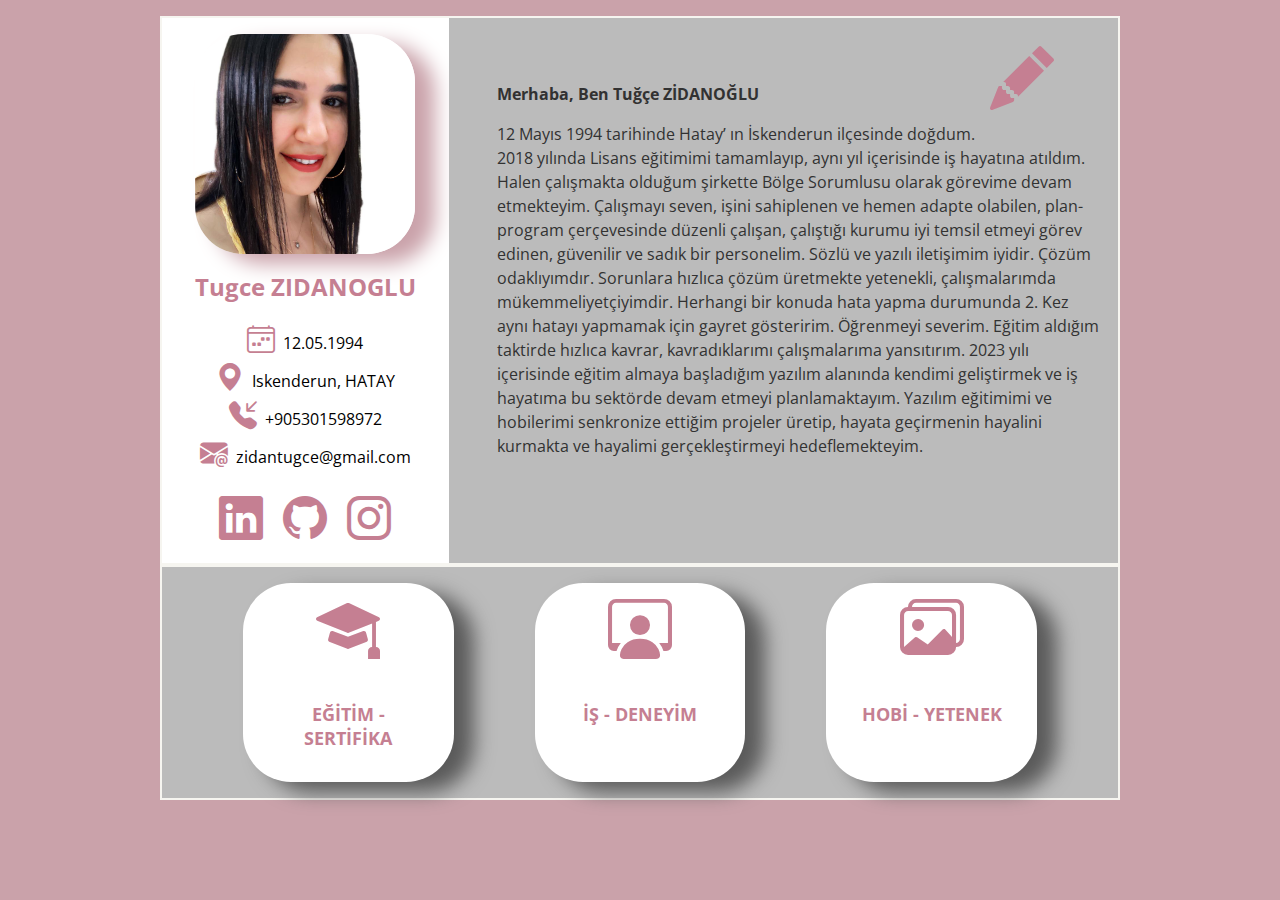
<file: index.html>
<!DOCTYPE html>
<html lang="en">
<head>
    <meta charset="UTF-8">
    <meta name="viewport" content="width=device-width, initial-scale=1.0">

    <meta name="keywords" content="HTML, CSS, Portfolio, PORTFOLIO">
    <meta name="description" content="Tugce ZIDANOGLU, Portfolio Örnekleri, Türkçe Portfolio">

    <title>Tugce ZIDANOGLU - PORTFOLIO</title>
    <link rel="stylesheet" href="style.css">

    <link rel="preconnect" href="https://fonts.googleapis.com">
<link rel="preconnect" href="https://fonts.gstatic.com" crossorigin>
<link href="https://fonts.googleapis.com/css2?family=Open+Sans&display=swap" rel="stylesheet">

<link rel="stylesheet" href="https://cdn.jsdelivr.net/npm/bootstrap-icons@1.10.5/font/bootstrap-icons.css">

</head>
<body>

    <header>
        <div class="container">
            <div class="headerparent">

                <div class="left">
                    <div class="profil">
                        <div class="img"></div>
                        <h2>Tugce ZIDANOGLU</h2>
                        <div class="about">
                            <ul>
                                <li><a target="_blank" href="https://calendar.google.com/calendar/u/0/r?pli=1"><i class="bi bi-calendar4-week"></i></a>12.05.1994</li>
                                <li><a target="_blank" href="https://www.google.com/maps/place/%C4%B0skenderun,+Hatay/@36.5862515,36.0762549,12z/data=!3m1!4b1!4m6!3m5!1s0x152f592d49f10bcd:0x71627fb2e950ada4!8m2!3d36.584673!4d36.1756161!16zL20vMDFtdDM1?authuser=0&entry=ttu">
                                    <i class="bi bi-geo-alt-fill"></i></a>Iskenderun, HATAY</li>
                                <li><a target="_blank" href="tel:+905301598972"><i class="bi bi-telephone-inbound-fill"></i></a>+905301598972</li>
                                <li><a target="_blank" href="https://mail.google.com/mail/u/0/#inbox"><i class="bi bi-envelope-at-fill"></i></a>zidantugce@gmail.com</li>
                            </ul>
                        </div>
                        <div class="social">
                            <ul>
                                <li><a target="_blank" href="https://www.linkedin.com/in/tu%C4%9F%C3%A7e-zidano%C4%9Flu-067b67199/"><i class="bi bi-linkedin"></i></a></li>
                                <li><a target="_blank" href="https://github.com/zidantugce"><i class="bi bi-github"></i></a></li>
                                <li><a target="_blank" href="https://instagram.com/t.zidanoglu?igshid=MmIzYWVlNDQ5Yg=="><i class="bi bi-instagram"></i></a></li>
                            </ul>
                        </div>
                    </div>
                    
                </div>

                <div class="right">
                    <div class="pencilimg"><i class="bi bi-pencil-fill"></i></div>
                    <div class="text">
                        <h4>Merhaba, Ben Tuğçe ZİDANOĞLU</h4>
                        <p>12 Mayıs 1994 tarihinde Hatay’ ın İskenderun ilçesinde doğdum. <br>
                            2018 yılında Lisans eğitimimi tamamlayıp, aynı yıl içerisinde iş hayatına atıldım. Halen çalışmakta olduğum şirkette Bölge Sorumlusu olarak görevime devam etmekteyim.
                            Çalışmayı seven, işini sahiplenen ve hemen adapte olabilen, plan-program çerçevesinde düzenli çalışan, çalıştığı kurumu iyi temsil etmeyi görev edinen, güvenilir ve sadık bir personelim.
                            Sözlü ve yazılı iletişimim iyidir. Çözüm odaklıyımdır. Sorunlara hızlıca çözüm üretmekte yetenekli, çalışmalarımda mükemmeliyetçiyimdir. Herhangi bir konuda hata yapma durumunda 2. Kez aynı hatayı yapmamak için gayret gösteririm.
                            Öğrenmeyi severim. Eğitim aldığım taktirde hızlıca kavrar, kavradıklarımı çalışmalarıma yansıtırım.
                            2023 yılı içerisinde eğitim almaya başladığım yazılım alanında kendimi geliştirmek ve iş hayatıma bu sektörde devam etmeyi planlamaktayım.
                            Yazılım eğitimimi ve hobilerimi senkronize ettiğim projeler üretip, hayata geçirmenin hayalini kurmakta ve hayalimi gerçekleştirmeyi hedeflemekteyim.
                            </p>
                    </div>
                </div>

            </div>
        </div>
    </header>

    <section class="pages">
        <div class="container">
            <div class="boxs">

                <a class="school" href="egitim.html">
                    <div class="box blue">
                        <i class="bi bi-mortarboard-fill"></i>
                        <h1>EĞİTİM - SERTİFİKA</h1>
                    </div>
                </a>

                <a class="work" href="is.html">
                    <div class="box orange">
                        <i class="bi bi-person-workspace"></i>
                        <h1>İŞ - DENEYİM</h1>
                    </div>
                </a>

                <a class="hobby" href="hobi.html">
                    <div class="box green">
                        <i class="bi bi-images"></i>
                        <h1>HOBİ - YETENEK</h1>
                    </div>
                </a>

            </div>
        </div>
    </section>


    
</body>
</html>
</file>
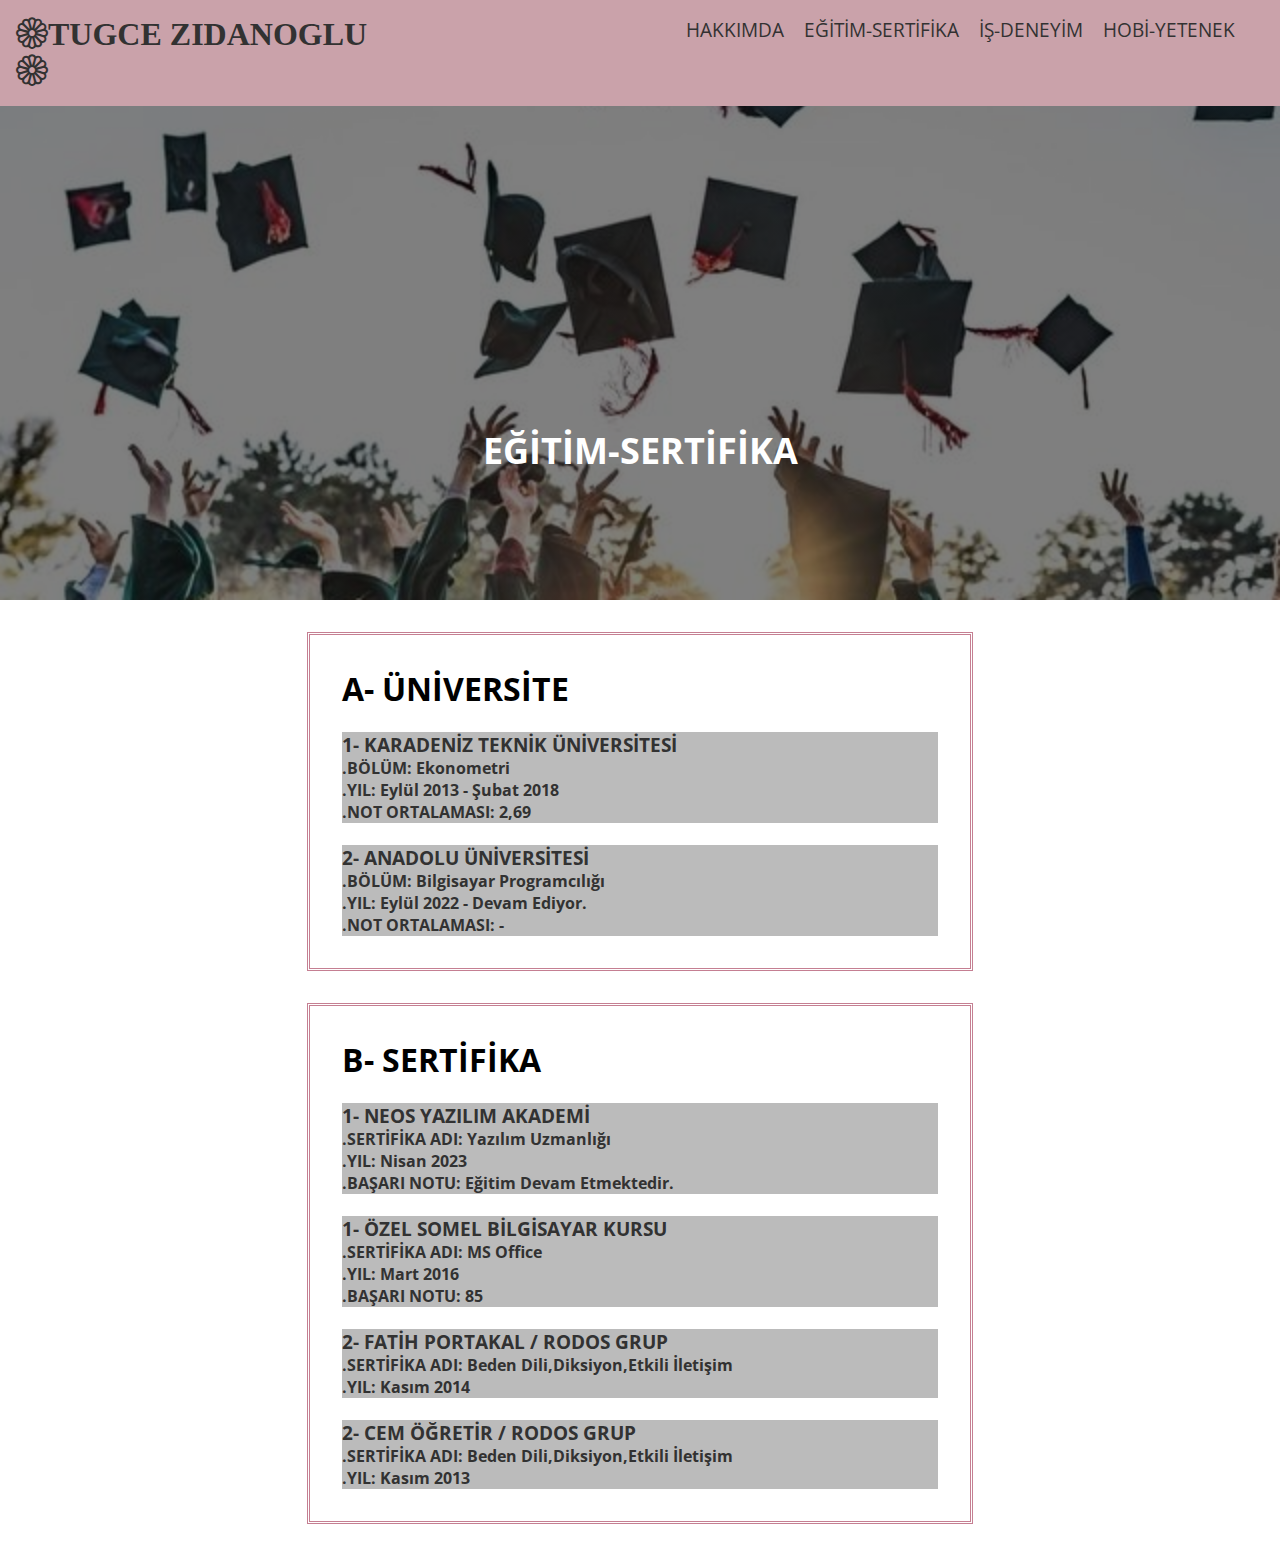
<file: egitim.html>
<!DOCTYPE html>
<html lang="en">
<head>
    <meta charset="UTF-8">
    <meta name="viewport" content="width=device-width, initial-scale=1.0">
    <title>EĞİTİM - SERTİFİKA</title>
    <link rel="stylesheet" href="egitim.css">

<link rel="preconnect" href="https://fonts.googleapis.com">
<link rel="preconnect" href="https://fonts.gstatic.com" crossorigin>
<link href="https://fonts.googleapis.com/css2?family=Open+Sans&display=swap" rel="stylesheet">

<link rel="stylesheet" href="https://cdn.jsdelivr.net/npm/bootstrap-icons@1.10.5/font/bootstrap-icons.css">

</head>
<body>

        <nav>
                <div class="navparent">
                    
                    <div class="left">
                        <h1><i class="bi bi-flower1"></i>TUGCE ZIDANOGLU<i class="bi bi-flower1"></i></h1>
                    </div>
                    <div class="right">
                        <ul>
                            <li><a href="index.html">HAKKIMDA</a></li>
                            <li><a href="egitim.html">EĞİTİM-SERTİFİKA</a></li>
                            <li><a href="is.html">İŞ-DENEYİM</a></li>
                            <li><a href="hobi.html">HOBİ-YETENEK</a></li>
                        </ul>
                    </div>

                </div>
        </nav>

        <header>
            <div class="container">
                <div class="summary">
                    <h1>EĞİTİM-SERTİFİKA</h1>
                </div>
            </div>
        </header>

        <section class="school">
            <div class="container">
                <div class="sectionparent">

                    <div class="univ belge">
                        <h1>A- ÜNİVERSİTE</h1> <br>
                        <h3>1- KARADENİZ TEKNİK ÜNİVERSİTESİ</h3>
                        <h4>.BÖLÜM: Ekonometri <br>
                            .YIL: Eylül 2013 - Şubat 2018 <br>
                            .NOT ORTALAMASI: 2,69</h4><br>
                        <h3>2- ANADOLU ÜNİVERSİTESİ</h3>
                        <h4>.BÖLÜM: Bilgisayar Programcılığı <br>
                            .YIL: Eylül 2022 - Devam Ediyor. <br>
                            .NOT ORTALAMASI: -</h4>
                    </div>

                    <div class="sertifica belge">
                        <h1>B- SERTİFİKA</h1> <br>
                        <h3>1- NEOS YAZILIM AKADEMİ</h3>
                        <h4>.SERTİFİKA ADI: Yazılım Uzmanlığı <br>
                            .YIL: Nisan 2023 <br>
                            .BAŞARI NOTU: Eğitim Devam Etmektedir.</h4><br>
                        <h3>1- ÖZEL SOMEL BİLGİSAYAR KURSU</h3>
                        <h4>.SERTİFİKA ADI: MS Office <br>
                            .YIL: Mart 2016 <br>
                            .BAŞARI NOTU: 85</h4><br>
                        <h3>2- FATİH PORTAKAL / RODOS GRUP</h3>
                        <h4>.SERTİFİKA ADI: Beden Dili,Diksiyon,Etkili İletişim <br>
                            .YIL: Kasım 2014 <br></h4><br>
                            <h3>2- CEM ÖĞRETİR / RODOS GRUP</h3>
                            <h4>.SERTİFİKA ADI: Beden Dili,Diksiyon,Etkili İletişim <br>
                                .YIL: Kasım 2013 <br></h4>
                    </div>

                </div>
            </div>
        </section>

    
</body>
</html>
</file>
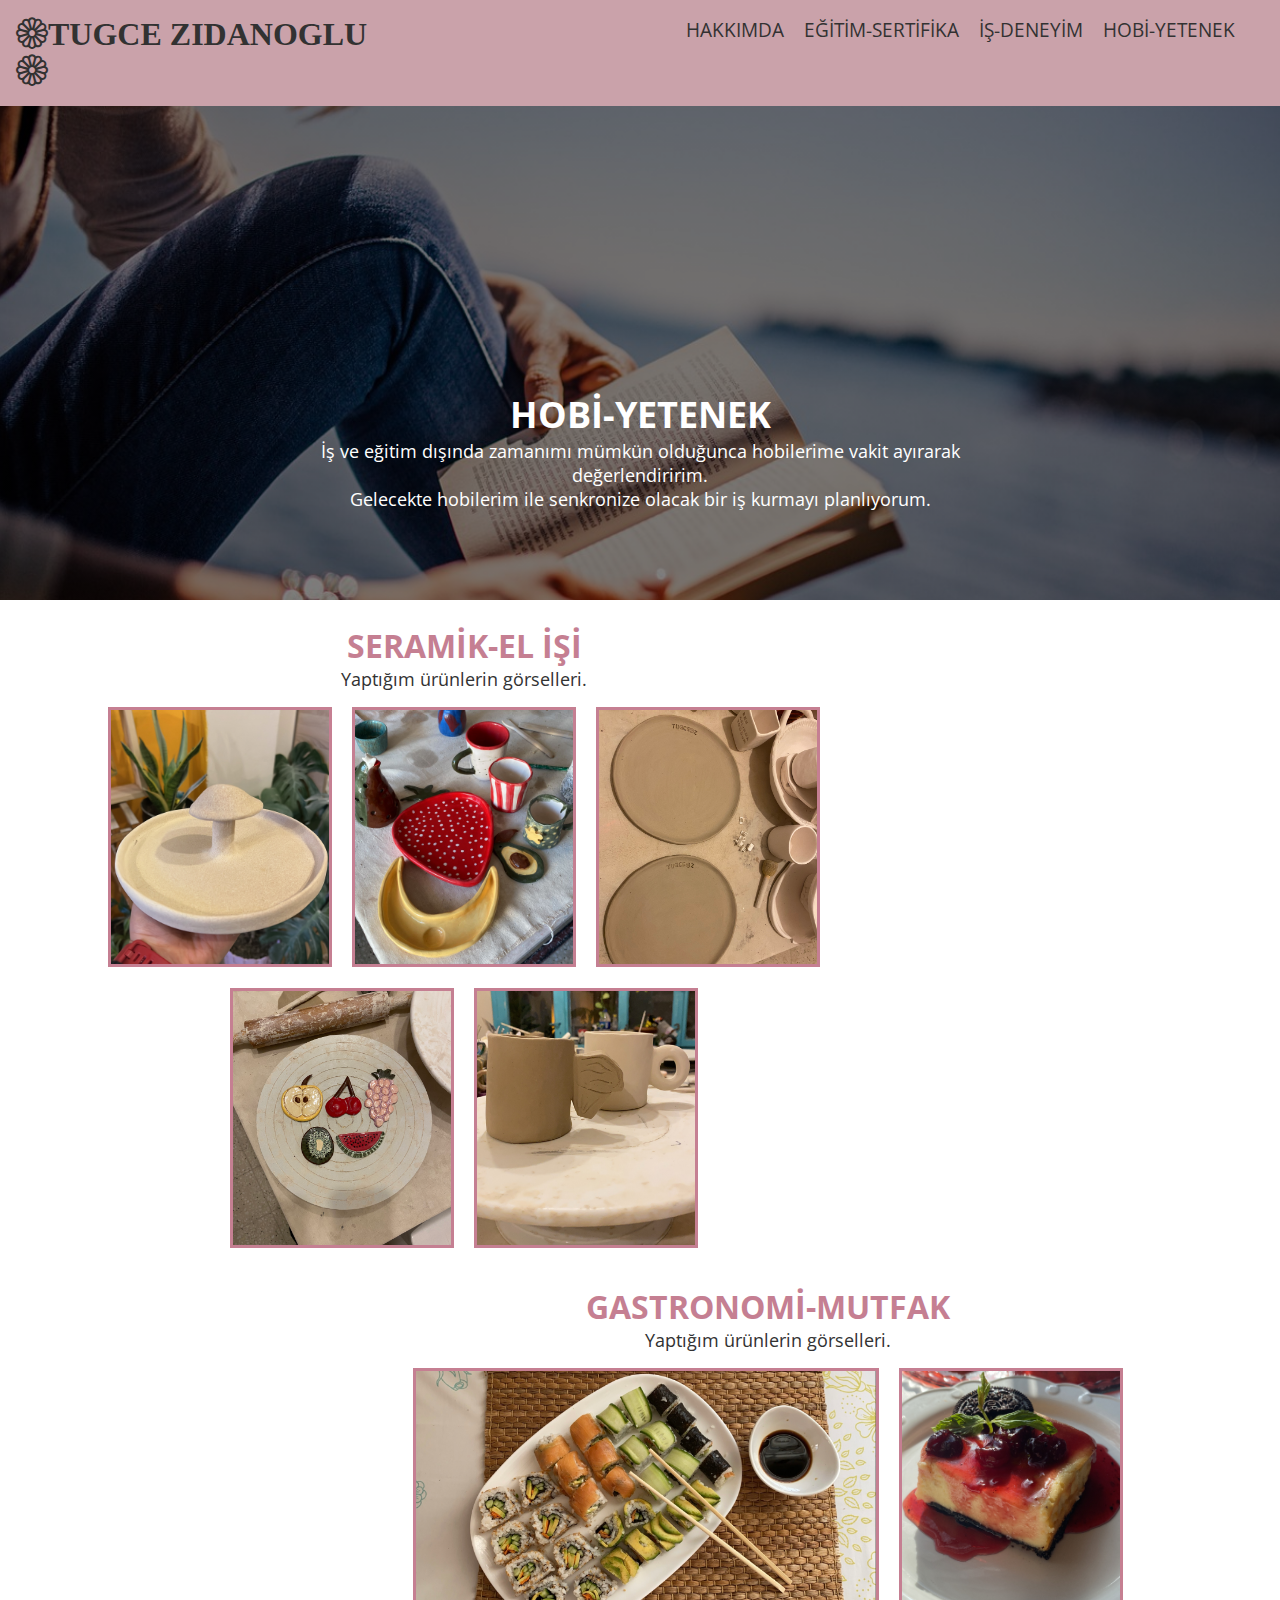
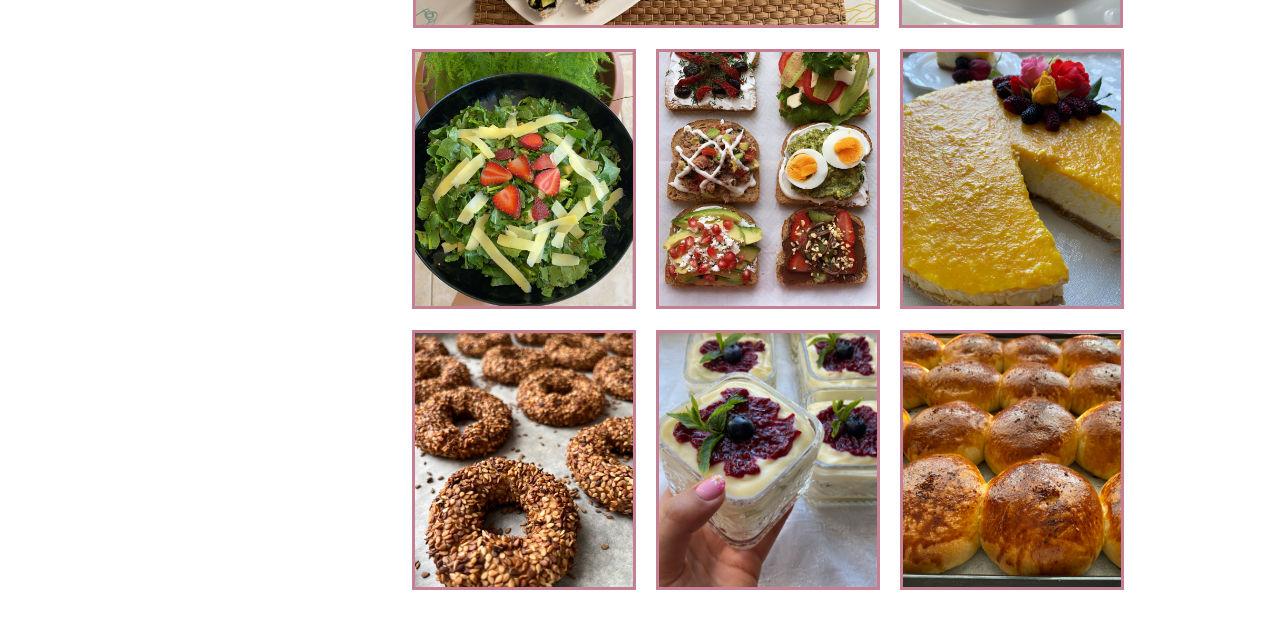
<file: hobi.html>
<!DOCTYPE html>
<html lang="en">
<head>
    <meta charset="UTF-8">
    <meta name="viewport" content="width=device-width, initial-scale=1.0">
    <title>HOBİ - YETENEK</title>
    <link rel="stylesheet" href="hobi.css">

<link rel="preconnect" href="https://fonts.googleapis.com">
<link rel="preconnect" href="https://fonts.gstatic.com" crossorigin>
<link href="https://fonts.googleapis.com/css2?family=Open+Sans&display=swap" rel="stylesheet">

<link rel="stylesheet" href="https://cdn.jsdelivr.net/npm/bootstrap-icons@1.10.5/font/bootstrap-icons.css">

</head>
<body>

    <nav>
        <div class="navparent">
            
            <div class="left">
                <h1><i class="bi bi-flower1"></i>TUGCE ZIDANOGLU<i class="bi bi-flower1"></i></h1>
            </div>
            <div class="right">
                <ul>
                    <li><a href="index.html">HAKKIMDA</a></li>
                    <li><a href="egitim.html">EĞİTİM-SERTİFİKA</a></li>
                    <li><a href="is.html">İŞ-DENEYİM</a></li>
                    <li><a href="hobi.html">HOBİ-YETENEK</a></li>
                </ul>
            </div>

        </div>
</nav>
    </nav>

    <header>
        <div class="container">
            <div class="summary">
                <h1>HOBİ-YETENEK</h1>
                <p>İş ve eğitim dışında zamanımı mümkün olduğunca hobilerime
                    vakit ayırarak değerlendiririm.<br>Gelecekte hobilerim
                    ile senkronize olacak bir iş kurmayı planlıyorum.
                </p>
            </div>
        </div>
    </header>

    <section class="hobby">
        <div class="container">
            
                <div class="seramic jpeg">
                <div class="text">
                    <h1>SERAMİK-EL İŞİ</h1>
                    <p>Yaptığım ürünlerin görselleri.</p>
                </div>
                <div class="box3 img"></div>
                <div class="box1 img"></div>
                <div class="box4 img"></div>
                <div class="box5 img"></div>
                <div class="box2 img"></div>
                </div>

                <div class="cook jpeg">
                    <div class="text">
                        <h1>GASTRONOMİ-MUTFAK</h1>
                        <p>Yaptığım ürünlerin görselleri.</p>
                    </div>
                    <div class="box6 img"></div>
                    <div class="box13 img"></div>
                    <div class="box7 img"></div>
                    <div class="box8 img"></div>
                    <div class="box11 img"></div>
                    <div class="box9 img"></div>
                    <div class="box12 img"></div>
                    <div class="box10 img"></div>
                    </div>


            </div>
        </div>
    </section>
    
</body>
</html>
</file>
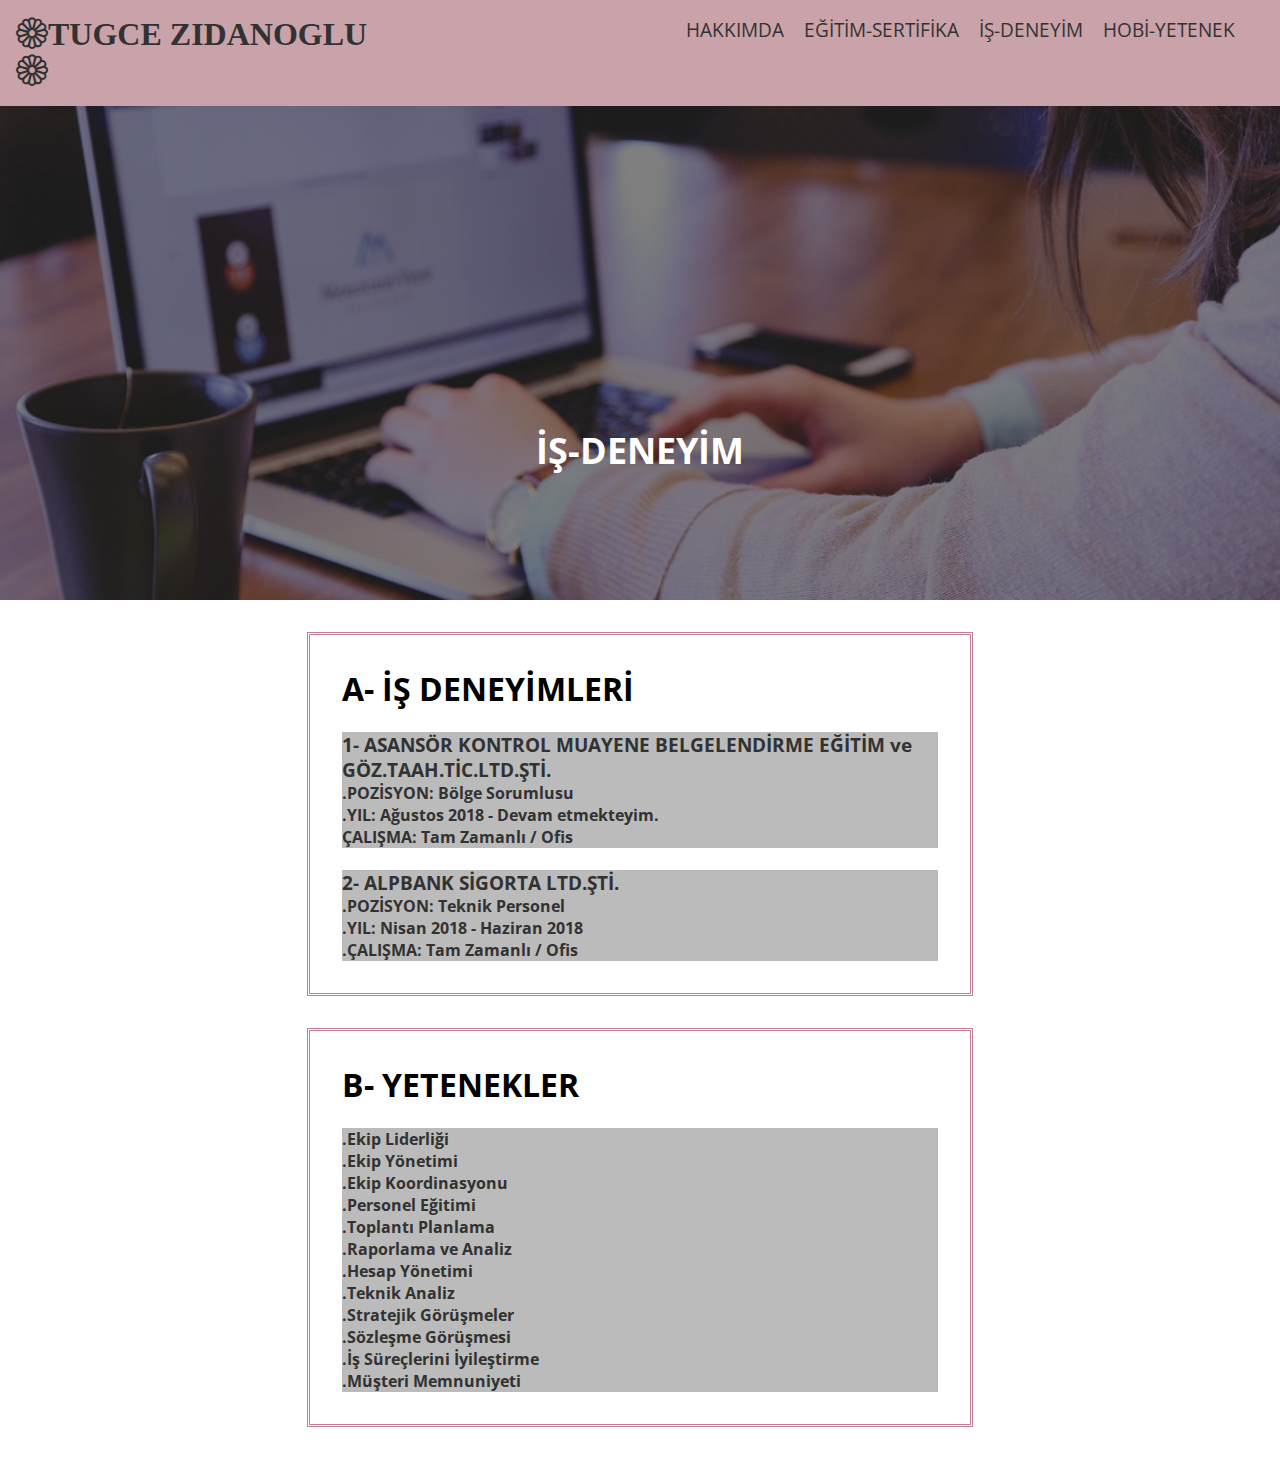
<file: is.html>
<!DOCTYPE html>
<html lang="en">
<head>
    <meta charset="UTF-8">
    <meta name="viewport" content="width=device-width, initial-scale=1.0">
    <title>İŞ - DENEYİM</title>
    <link rel="stylesheet" href="is.css">

<link rel="preconnect" href="https://fonts.googleapis.com">
<link rel="preconnect" href="https://fonts.gstatic.com" crossorigin>
<link href="https://fonts.googleapis.com/css2?family=Open+Sans&display=swap" rel="stylesheet">

<link rel="stylesheet" href="https://cdn.jsdelivr.net/npm/bootstrap-icons@1.10.5/font/bootstrap-icons.css">

</head>
<body>

    <nav>
        <div class="navparent">
            
            <div class="left">
                <h1><i class="bi bi-flower1"></i>TUGCE ZIDANOGLU<i class="bi bi-flower1"></i></h1>
            </div>
            <div class="right">
                <ul>
                    <li><a href="index.html">HAKKIMDA</a></li>
                    <li><a href="egitim.html">EĞİTİM-SERTİFİKA</a></li>
                    <li><a href="is.html">İŞ-DENEYİM</a></li>
                    <li><a href="hobi.html">HOBİ-YETENEK</a></li>
                </ul>
            </div>

        </div>
</nav>

<header>
    <div class="container">
        <div class="summary">
            <h1>İŞ-DENEYİM</h1>
        </div>
    </div>
</header>

    <section class="work">
        <div class="container">
            <div class="workparent">

                <div class="deneyim not">
                    <h1>A- İŞ DENEYİMLERİ</h1> <br>
                    <h3>1- ASANSÖR KONTROL MUAYENE BELGELENDİRME
                        EĞİTİM ve GÖZ.TAAH.TİC.LTD.ŞTİ.</h3>
                    <h4>.POZİSYON: Bölge Sorumlusu<br>
                        .YIL: Ağustos 2018 - Devam etmekteyim. <br>
                        ÇALIŞMA: Tam Zamanlı / Ofis</h4><br>
                    
                    <h3>2- ALPBANK SİGORTA LTD.ŞTİ.</h3>
                    <h4>.POZİSYON: Teknik Personel<br>
                        .YIL: Nisan 2018 - Haziran 2018 <br>
                        .ÇALIŞMA: Tam Zamanlı / Ofis</h4>
                </div>

                <div class="tecrube not">
                    <h1>B- YETENEKLER</h1> <br>
                    <h4>.Ekip Liderliği<br>.Ekip Yönetimi<br>
                    .Ekip Koordinasyonu<br>.Personel Eğitimi<br>
                    .Toplantı Planlama<br>.Raporlama ve Analiz<br>
                    .Hesap Yönetimi<br>.Teknik Analiz<br>
                    .Stratejik Görüşmeler<br>.Sözleşme Görüşmesi<br>
                    .İş Süreçlerini İyileştirme<br>.Müşteri Memnuniyeti
                </h4>
                </div>

            </div>
        </div>
    </section>
    
</body>
</html>
</file>
<file: style.css>
*{
    margin: 0;
    padding: 0;
    box-sizing: border-box;
}

body{
    font-family: 'Open Sans', sans-serif;
    background-color: rgb(202,162,170);
}

.container{
    width: 75%;
    margin: auto;
}

.headerparent{
    display: flex; 
    margin-top: 1rem;
    border: double 2px rgb(246,245,240);
}

.left{
    width: 30%;
    background-color: white;
}

.profil{text-align: center;}

.profil .img{
    width: 220px;
    height: 220px;
    border-radius: 3rem;
    box-shadow: 20px 10px 20px rgb(202,162,170);
    background-image: url(profil1.img.JPG);
    background-size:cover;
    margin: auto;
}

h2, h4, p{
    color:rgb(50, 50, 50);
    padding-top: 1rem;
}

h2{color:rgb(197,127,146);}

.about ul li{list-style: none;}

.about ul li a{
    color:rgb(197,127,146); 
    font-size: 1.75rem;
    padding-right: .5rem;
}

.social ul li{display: inline-block;}

.social ul li a{
    color:rgb(197,127,146); 
    font-size: 2.75rem;
    margin: .5rem ;
}

.profil, .about, .social{margin:1rem 0;}

/*****PROFİL KISMI BİTTİ*****/
.right{
    width: 70%;
    background-color:rgb(187,187,187);
    position: relative;
}

.pencilimg{
    color:rgb(197,127,146); 
    position: absolute;
    right: 4rem;
    top: 1rem;
    font-size: 4rem;
    animation-name: pencil;
    animation-duration: 1.2s;
    animation-iteration-count: infinite;
}

@keyframes pencil{
    from{font-size: 5rem;} to{color:rgb(50, 50, 50);}
}

.text{
    width: 90%;
    line-height: 1.5rem;
    margin: 3rem;
}

/*****HAKKIMDA KISMI BİTTİ*****/
/*****HEADER BİTTİ.*****/
.boxs{
    width: 100%;
    background-color:rgb(187,187,187);
    display: flex;
    border: double 2px rgb(246,245,240);
    justify-content:space-evenly;
    text-align: center;
    padding: 1rem 0;
}

.boxs a{
    width: 22%;
    border-radius: 3rem;
    box-shadow: 20px 10px 20px rgb(90, 90, 90);
    text-decoration: none;
}

.box .bi{
    color: rgb(197,127,146);
    font-size: 4rem;
}

h1{
    color: rgb(197,127,146);
    font-size:large;
    margin: 2rem;
}

.boxs .school{background-color:white;}
.boxs .work{background-color:white;}
.boxs .hobby{background-color:white;}

/*****SECTİON KISMI BİTTİ*****/
@media screen and (max-width:970px)
{ 
.pencilimg{display: none;}
.headerparent{display: block; font-size: small;}
.container{width: 90%;}
.profil .img{ width:150px; height:150px;}
.profil{padding: 1rem;}
.left{width: 100%; padding:.5rem;}
.right{width: 100%; padding-bottom: .5rem;}
.text{margin: auto; 
    align-items: center; 
    font-size: small;}
.boxs a{width: 25%; border-radius:.5rem;}
.box .bi{font-size: 2rem;}
h1{font-size: 10px; margin: 1rem 1rem;}
}

/*****MEDİASCREEN TAMAMLANDI.*****/
</file>
<file: egitim.css>
*{
    margin: 0;
    padding: 0;
    box-sizing: border-box;
}

body{
    font-family: 'Open Sans', sans-serif;
    background-color: white;
}

.container{
    width: 70%;
    margin: auto;
}

nav{
    width: 100%;
    background-color: rgb(202,162,170);
    position: fixed;
    top: 0;
    z-index: 9999;
}

.navparent{
    display: flex;
    text-align: center;
    justify-content: space-between;
    padding: 1rem;
}

.left{width: 30%;}

.left h1{
    color:rgb(50, 50, 50);
    font-family: Georgia, 'Times New Roman', Times, serif;
    text-align: start;
}

.right{width: 50%;}

.right ul li{display: inline-block; }

.right ul li a{
    color:rgb(50, 50, 50);
    text-decoration: none;
    font-size:larger;
    margin-left: 1rem;
}

.right ul li a:hover{
    background-color:rgb(197,127,146);
    color: white;
}

/*****NAV KISMI BİTTİ.*****/
header{
    height: 600px;
    background-image:linear-gradient(rgb(0,0,0,0.5),rgb(0,0,0,0.5)), url(egitim.backgraund.jpg);
    background-position:center;
    background-size:cover;
    background-attachment: fixed;
    position: relative;
}

.summary{
    width: 60%;
    color: white;
    font-size: large;
    text-align: center;
    position: absolute;
    top: 75%;
    left: 50%;
    transform: translate(-50%, -50%);
}

/*****HEADER KISMI BİTTİ.*****/
.sectionparent{
    margin: 2rem;
}

.belge{
    width: 80%;
    margin: auto;
    background-color: white;
    border: double rgb(197,127,146);
    padding: 2rem;
    margin-top: 2rem;
}

h3, h4{
    background-color:rgb(187,187,187);
    color: rgb(50, 50, 50);
}

.text h1{color:rgb(197,127,146);}

/*****SECTİON KISMI BİTTİ.*****/
@media screen and (max-width: 945px) 
{
.container{width: 100%;}
.navparent{
    width: 100%;
    display: block;
    text-align: center;
    padding:.5rem;}
h1{font-size: small;}
.right{width: 80%; text-align: start;}
.right ul li a{font-size: x-small; margin:0;}
header{display: none;}
.sectionparent{margin:auto;}
.belge{width: 95%; padding: .5rem; margin-top: .5rem;}
h4, h3{ font-size: small;}
nav{position: static;}
}

/*****MEDİASCREEN TAMAMLANDI.*****/
</file>
<file: hobi.css>
*{
    margin: 0;
    padding: 0;
    box-sizing: border-box;
}

body{
    font-family: 'Open Sans', sans-serif;
    background-color: white;
}

.container{
    width: 100%;
    margin: auto;
}

nav{
    width: 100%;
    background-color: rgb(202,162,170);
    position: fixed;
    top: 0;
    z-index: 9999;
}

.navparent{
    display: flex;
    text-align: center;
    justify-content: space-between;
    padding: 1rem;
}

.left{width: 30%;}

.left h1{
    color:rgb(50, 50, 50);
    font-family: Georgia, 'Times New Roman', Times, serif;
    text-align: start;
}

.right{width: 50%;}

.right ul li{display: inline-block;}

.right ul li a{
    color:rgb(50, 50, 50);
    text-decoration: none;
    font-size:larger;
    margin-left: 1rem;
}

.right ul li a:hover{
    background-color:rgb(197,127,146);
    color: white;
}

/*****NAV KISMI BİTTİ.*****/
header{
    height: 600px;
    background-image:linear-gradient(rgb(0,0,0,0.5),rgb(0,0,0,0.5)), url(hobi.backgraund.jpg);
    background-position:center;
    background-size:cover;
    background-attachment: fixed;
    position: relative;
}

.summary{
    width: 60%;
    color: white;
    font-size: large;
    text-align: center;
    position: absolute;
    top: 75%;
    left: 50%;
    transform: translate(-50%, -50%);
}

/*****HEADER KISMI BİTTİ.*****/
.jpeg{
    width:70%;
    text-align: center;
    margin: 1rem;
}

.cook{margin-left: 25%;}

.text{
    width:75%;
    background-color:white;
    margin: auto;
    padding: .5rem;
}

.text h1{
    color: rgb(197,127,146);
    font-size: xx-large;}

.text p{
    color:rgb(50, 50, 50);
    font-size: large;
}

.img{
    width: 25%;
    height: 260px;
    border: solid rgb(197,127,146) 3px;
    background-position: center;
    background-size: cover;
    display: inline-block;
    margin: .5rem;
}

.box1{background-image: url(hobi-art1.JPG);}
.box2{background-image: url(hobi-art2.JPG);}
.box3{background-image: url(hobi-art3.JPG);}
.box4{background-image: url(hobi-art4.jpg);}
.box5{background-image: url(hobi-art5.jpg);}

.box6{background-image: url(hobi-cook1.jpg); width: 52%;}
.box7{background-image: url(hobi-cook2.JPG);}
.box8{background-image: url(hobi-cook3.JPG);}
.box9{background-image: url(hobi-cook4.jpg);}
.box10{background-image: url(hobi-cook5.jpg);}
.box11{background-image: url(hobi-cook6.jpg);}
.box12{background-image: url(hobi-cook7.JPG);}
.box13{background-image: url(hobi-cook8.JPG);}

/*****SECTİON KISMI BİTTİ.*****/
@media screen and (max-width: 945px) 
{
.container{width: 100%;}
.navparent{
    width: 100%;
    display: block;
    text-align: center;
    padding:.5rem;}
.text h1{font-size: small;}
h1{font-size: small;}
.text p{font-size: small;}
.right ul li a{font-size: x-small; margin:0;}
.right{width: 80%; text-align: start;}
header{display: none;}
.text{width:100%;}
nav{position: static;}
.img{
    width: 25%;
    height: 100px;
    border: solid rgb(197,127,146) 3px;
    background-position: center;
    background-size: cover;
    display: inline-block;}
.box6{width: 50%;}
.jpeg{width: 80%; margin: auto;}
}


/*****MEDİASCREEN TAMAMLANDI.*****/
</file>
<file: is.css>
*{
    margin: 0;
    padding: 0;
    box-sizing: border-box;
}

body{
    font-family: 'Open Sans', sans-serif;
    background-color: white;
}

.container{
    width: 70%;
    margin: auto;
}

nav{
    width: 100%;
    background-color: rgb(202,162,170);
    position: fixed;
    top: 0;
    z-index: 9999;
}

.navparent{
    display: flex;
    text-align: center;
    justify-content: space-between;
    padding: 1rem;
}

.left{width: 30%;}

.left h1{
    color:rgb(50, 50, 50);
    font-family: Georgia, 'Times New Roman', Times, serif;
    text-align: start;
}

.right{width: 50%;}

.right ul li{display: inline-block;}

.right ul li a{
    color:rgb(50, 50, 50);
    text-decoration: none;
    font-size:larger;
    margin-left: 1rem;
}

.right ul li a:hover{
    background-color:rgb(197,127,146);
    color: white;
}

/*****NAV KISMI BİTTİ.*****/
header{
    height: 600px;
    background-image:linear-gradient(rgb(0,0,0,0.5),rgb(0,0,0,0.5)), url(is.backgraund.jpg);
    background-position:center;
    background-size:cover;
    background-attachment: fixed;
    position: relative;
}

.summary{
    width: 60%;
    color: white;
    font-size: large;
    text-align: center;
    position: absolute;
    top: 75%;
    left: 50%;
    transform: translate(-50%, -50%);
}

/*****HEADER KISMI BİTTİ.*****/
.workparent{
    margin: 2rem;
}

.not{
    width: 80%;
    margin: auto;
    background-color: white;
    border: double rgb(197,127,146);
    padding: 2rem;
    margin-top: 2rem;
}

h3, h4{
    background-color:rgb(187,187,187);
    color: rgb(50, 50, 50);
}

.text h1{color:rgb(197,127,146);}

/*****SECTİON KISMI BİTTİ.*****/
@media screen and (max-width: 945px) 
{
.container{width: 100%;}
.navparent{
    width: 100%;
    display: block;
    text-align: center;
    padding:.5rem;}
h1{font-size: small;}
.right ul li a{font-size: x-small; margin:0;}
.right{width: 80%; text-align: start;}
header{display: none;}
.workparent{margin:auto;}
.not{width: 95%; padding: .5rem; margin-top: .5rem;}
h4, h3{ font-size: x-small;}
nav{position: static;}
}
/*****MEDİASCREEN TAMAMLANDI.*****/
</file>
